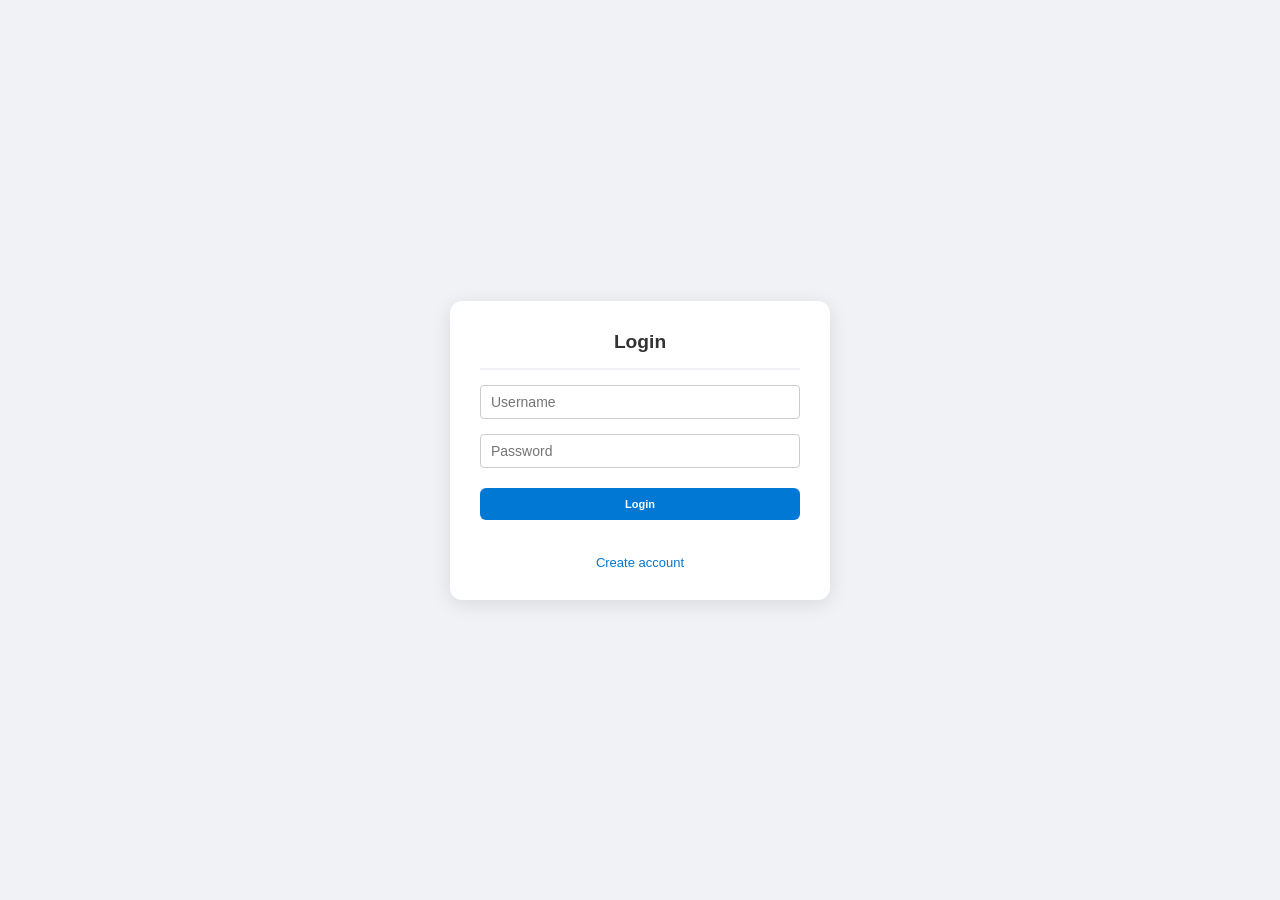
<file: login.html>
<!DOCTYPE html>
<html>
<head>
    <title>Portfolio Login</title>
    <link rel="stylesheet" href="styles.css">
    <style>
 /* These styles ensure the card stays centered and compact */
        body.auth-page-body {
            margin: 0;
            display: flex;
            justify-content: center;
            align-items: center;
            min-height: 100vh;
            background-color: #f0f2f5;
            font-family: 'Segoe UI', Tahoma, Geneva, Verdana, sans-serif;
        }

        .auth-card.compact {
            background: white;
            padding: 30px;
            border-radius: 12px;
            box-shadow: 0 4px 20px rgba(0, 0, 0, 0.1);
            width: 320px;
            text-align: center;
        }

        .input-group { margin-bottom: 15px; }
        
        input { 
            width: 100%; 
            padding: 10px; 
            border: 1px solid #ccc; 
            border-radius: 6px; 
            box-sizing: border-box; 
        }

        .btn-primary { 
            width: 100%; 
            padding: 10px; 
            background: #0078d4; 
            color: white; 
            border: none; 
            border-radius: 6px;
            cursor: pointer; 
            font-weight: 600;
        }

        .toggle-container { margin-top: 15px; font-size: 13px; }
    </style>

</head>

<body class="auth-page-body">
    <div class="auth-card compact">
        <h2 id="formTitle">Login</h2>
        
        <div class="input-group">
            <input type="text" id="username" placeholder="Username">
        </div>

        <div class="input-group">
            <input type="password" id="password" placeholder="Password">
        </div>

        <button id="submitBtn" class="btn-primary" onclick="handleAuth()">Login</button>
        
        <p id="errMsg" style="color:red; font-size:11px; margin-top: 5px; min-height: 15px;"></p>

        <div class="toggle-container">
            <a href="javascript:void(0)" id="toggleLink" onclick="toggleMode()">Create account</a>
        </div>
    </div>

    <script>

    let isLoginMode = true;

        function getErrorDisplay() {
            return document.getElementById('errMsg');
        }
        
        function clearError() {
            getErrorDisplay().innerText = "";
        }
        
        function setError(msg) {
            getErrorDisplay().innerText = msg;
        }

        function toggleMode() {
            isLoginMode = !isLoginMode;
            const errorDisplay = getErrorDisplay(); // Grab it here
        
            if (errorDisplay) {
                errorDisplay.innerText = "";
                errorDisplay.style.color = 'red'; 
            }

            // Clear any previous error messages when switching modes
            document.getElementById('errMsg').innerText = "";
            
            const title = document.getElementById('formTitle');
            const subtitle = document.getElementById('formSubtitle');
            const btn = document.getElementById('submitBtn');
            const link = document.getElementById('toggleLink');
            const text = document.getElementById('toggleText');
            if (isLoginMode) {
                // --- LOGIN STATE ---
                title.innerText = 'Login';
                btn.innerText = 'Login'; // Button says Login
                //-text.innerText = 'New to the app?';
                link.innerText = 'Create an account';
            } else {
                // --- REGISTER STATE ---
                title.innerText = 'Register';
                btn.innerText = 'Register'; // Button now says Register
                //-text.innerText = 'Already have an account?';
                link.innerText = 'Login here';
            }
        }

        async function handleAuth() {
            const user = document.getElementById('username').value;
            const pass = document.getElementById('password').value;
            const err = document.getElementById('errMsg');
            const submitBtn = document.getElementById('submitBtn');
            const errorDisplay = getErrorDisplay();

            if (!errorDisplay) {
                console.error("QA Alert: Element 'errMsg' missing from HTML!");
                return;
            }
            errorDisplay.innerText = "Processing...";

            if (!user || !pass) {
                setError("Please enter both username and password.");
                 return;
            }

            // --- START LOADING STATE ---
            const originalText = submitBtn.innerText;
            submitBtn.disabled = true;
            submitBtn.innerHTML = `<span class="spinner"></span> Processing...`;
            //errorDisplay.innerText = ""; // Clear old errors

            const endpoint = isLoginMode ? '/api/login' : '/api/register';
            try {
                const response = await fetch(`https://cjstocks-gpgmhnf0eba9c8c8.canadacentral-01.azurewebsites.net${endpoint}`, {
                    method: 'POST',
                    headers: {'Content-Type': 'application/json' }, // Add this so the backend knows it is receiving JSON
                    body: JSON.stringify({ username: user, password: pass })
                });

                if (response.ok) {
                    const data = await response.json();   
                    if (data.token) {
                        localStorage.setItem('token', data.token);
                        window.location.href = 'index.html'; // This takes the user to the "Next Page"
                    } else {
                        // Fallback if your Register API doesn't return a token yet
                        setError("Account created! Redirecting to login...");
                        setTimeout(() => {
                            if (!isLoginMode) toggleMode();
                        }, 1500);
                    }
                    
                } else {
                    const errorText = await response.text();
                    setError(isLoginMode ? "Invalid credentials." : "Registration failed: " + errorText);
                }
            } catch (err) {
                setError("Connection error. Is the Azure Function running?")    ;
            } finally {
                // --- END LOADING STATE ---
                submitBtn.disabled = false;
                submitBtn.innerText = originalText;
            }
        }
    </script>
</body>
</html>
</file>
<file: styles.css>
/* --- ORIGINAL STYLES --- */
/* - body { font-family: 'Segoe UI', sans-serif; background: #f0f2f5; padding: 20px; color: #1a1a1a; margin: 0; } */
body {
    margin: 0;
    padding: 0;
    display: flex;
    justify-content: center; /* Centers horizontally */
    align-items: center;     /* Centers vertically */
    min-height: 100vh;       /* Makes the body at least the height of the screen */
    width: 100vw;
    background-color: #f4f7f9; /* A professional soft gray background */
    overflow: auto;
    font-family: 'Segoe UI', Tahoma, Geneva, Verdana, sans-serif;
}
.master-layout { 
    display: grid; 
    grid-template-columns: 1fr 350px; 
    gap: 20px; 
    max-width: 1550px; 
    margin: auto; 
}

.left-content { background: white; padding: 30px; border-radius: 12px; box-shadow: 0 10px 25px rgba(0,0,0,0.05); }

.right-sidebar { 
    position: sticky; 
    top: 20px; 
    height: fit-content; 
    background: white; 
    padding: 20px; 
    border-radius: 12px; 
    box-shadow: 0 10px 25px rgba(0,0,0,0.05); 
}

h2 { color: #005a9e; border-bottom: 2px solid #f0f2f5; padding-bottom: 15px; margin-top: 0; }

.summary-bar { 
    display: flex; 
    justify-content: space-between; 
    background: #005a9e; 
    color: white; 
    padding: 12px 20px; 
    border-radius: 8px; 
    margin-bottom: 20px;
}

.stat-card { border-left: 2px solid rgba(255,255,255,0.2); padding-left: 12px; flex: 1; }
.stat-card h4 { margin: 0; font-size: 9px; text-transform: uppercase; opacity: 0.8; }
.stat-card p { margin: 2px 0 0; font-size: 16px; font-weight: bold; }
.income-text { color: #7fba00; }

.chart-container { background: #ffffff; height: 320px; display: flex; flex-direction: column; align-items: center; }

.controls { display: grid; grid-template-columns: repeat(auto-fit, minmax(120px, 1fr)); gap: 10px; margin-bottom: 25px; background: #f8f9fa; padding: 15px; border-radius: 8px; border: 1px solid #e1e4e8; align-items: end; }
.controls input { padding: 8px; border: 1px solid #ced4da; border-radius: 6px; font-size: 12px; width: 100%; box-sizing: border-box; }

button { padding: 10px 14px; border: none; border-radius: 6px; cursor: pointer; font-weight: 600; transition: all 0.2s; font-size: 11px; }
.btn-add { background: #107c10; color: white; }
.btn-refresh { background: #0078d4; color: white; }
.btn-delete { background: #d13438; color: white; }
.btn-edit { background: #ffaa00; color: #1a1a1a; margin-right: 4px; }
.btn-csv { background: #444; color: white; }
.btn-cancel { background: #666; color: white; display: none; }

table { width: 100%; border-collapse: collapse; margin-top: 10px; }
th, td { padding: 12px; border-bottom: 1px solid #eee; text-align: left; }
.group-header { background-color: #f1f8ff; font-weight: bold; color: #005a9e; cursor: pointer; }
.expand-icon { display: inline-block; width: 15px; transition: transform 0.2s; }
.expanded .expand-icon { transform: rotate(90deg); }
.lot-row { display: none; background-color: #ffffff; font-size: 13px; }
.lot-row.show { display: table-row; }
.lot-row td { padding-left: 35px; border-bottom: 1px dashed #eee; }
.gain { color: #107c10; font-weight: bold; }
.loss { color: #d13438; font-weight: bold; }
#status { font-size: 13px; color: #0078d4; margin-bottom: 15px; font-weight: 500; }
.edit-mode { background: #fff9e6 !important; border: 1px solid #ffaa00 !important; }

/* --- NEW BARBELL TRACKER STYLES --- */
.barbell-container {
    margin: 20px 0;
    background: #ffffff;
    padding: 15px;
    border-radius: 8px;
    border: 1px solid #e1e4e8;
}
.barbell-label {
    display: flex;
    justify-content: space-between;
    font-size: 11px;
    font-weight: bold;
    text-transform: uppercase;
    margin-bottom: 8px;
    color: #444;
}
.barbell-track {
    height: 14px;
    background: #d13438; /* Aggressive Red */
    border-radius: 7px;
    overflow: hidden;
    display: flex;
    box-shadow: inset 0 1px 3px rgba(0,0,0,0.1);
}
.barbell-fill-safe {
    height: 100%;
    background: #107c10; /* Safe Green */
    transition: width 0.8s cubic-bezier(0.4, 0, 0.2, 1);
    border-right: 2px solid white;
}
.header-container {
    display: flex;
    justify-content: space-between; /* Pushes items to opposite ends */
    align-items: center;           /* Vertically centers the text and button */
    padding: 10px 20px;
    background-color: #f8f9fa;     /* Light gray background */
    border-bottom: 1px solid #ddd;
}

.logout-btn {
    padding: 6px 12px;
    background-color: #f44336;     /* Red color for logout */
    color: white;
    border: none;
    border-radius: 4px;
    cursor: pointer;
}

.logout-btn:hover {
    background-color: #d32f2f;     /* Darker red on hover */
}

.auth-page-body {
    margin: 0;
    display: flex;
    justify-content: center;
    align-items: center;
    min-height: 100vh;
    background-color: #f4f7f9;
}

.dashboard-page-body {
    margin: 0;
    padding: 20px;
    display: block; /* Normal flow, NOT centered flex */
    width: 100%;
    background-color: white;
}

.auth-card {
    background: white;
    padding: 30px;
    border-radius: 10px;
    box-shadow: 0 4px 20px rgba(0, 0, 0, 0.1);
    width: 350px; /* Fixed width prevents it from stretching or shrinking */
    z-index: 10;
}
.auth-card.compact {
    width: 320px;
    padding: 25px;
    background: white;
    border-radius: 8px;
    box-shadow: 0 4px 15px rgba(0,0,0,0.1);
}

.auth-card h2 { 
    margin: 0 0 15px 0; 
    font-size: 1.2rem; 
    color: #333; 
}

.input-group {
    margin-bottom: 10px;
}

.auth-card input {
    width: 100%;
    padding: 8px 10px; /* Reduced padding for a shorter height */
    border: 1px solid #ccc;
    border-radius: 4px;
    font-size: 14px;
    box-sizing: border-box; 
}

.btn-primary {
    width: 100%;
    padding: 10px;
    background-color: #0078d4;
    color: white;
    border: none;
    border-radius: 4px;
    font-weight: 600;
    cursor: pointer;
    margin-top: 5px;
}

.toggle-container {
    margin-top: 15px;
    font-size: 12px;
}

#toggleLink {
    color: #0078d4;
    text-decoration: none;
}

/* The actual spinner ring */
.spinner {
    display: inline-block;
    width: 14px;
    height: 14px;
    border: 2px solid rgba(255, 255, 255, 0.3);
    border-radius: 50%;
    border-top-color: #fff;
    animation: spin 0.8s ease-in-out infinite;
    margin-right: 8px;
    vertical-align: middle;
}

@keyframes spin {
    to { transform: rotate(360deg); }
}

/* Style for when the button is in the 'loading' state */
.btn-primary:disabled {
    background-color: #a0a0a0;
    cursor: not-allowed;
    opacity: 0.8;
}
</file>
